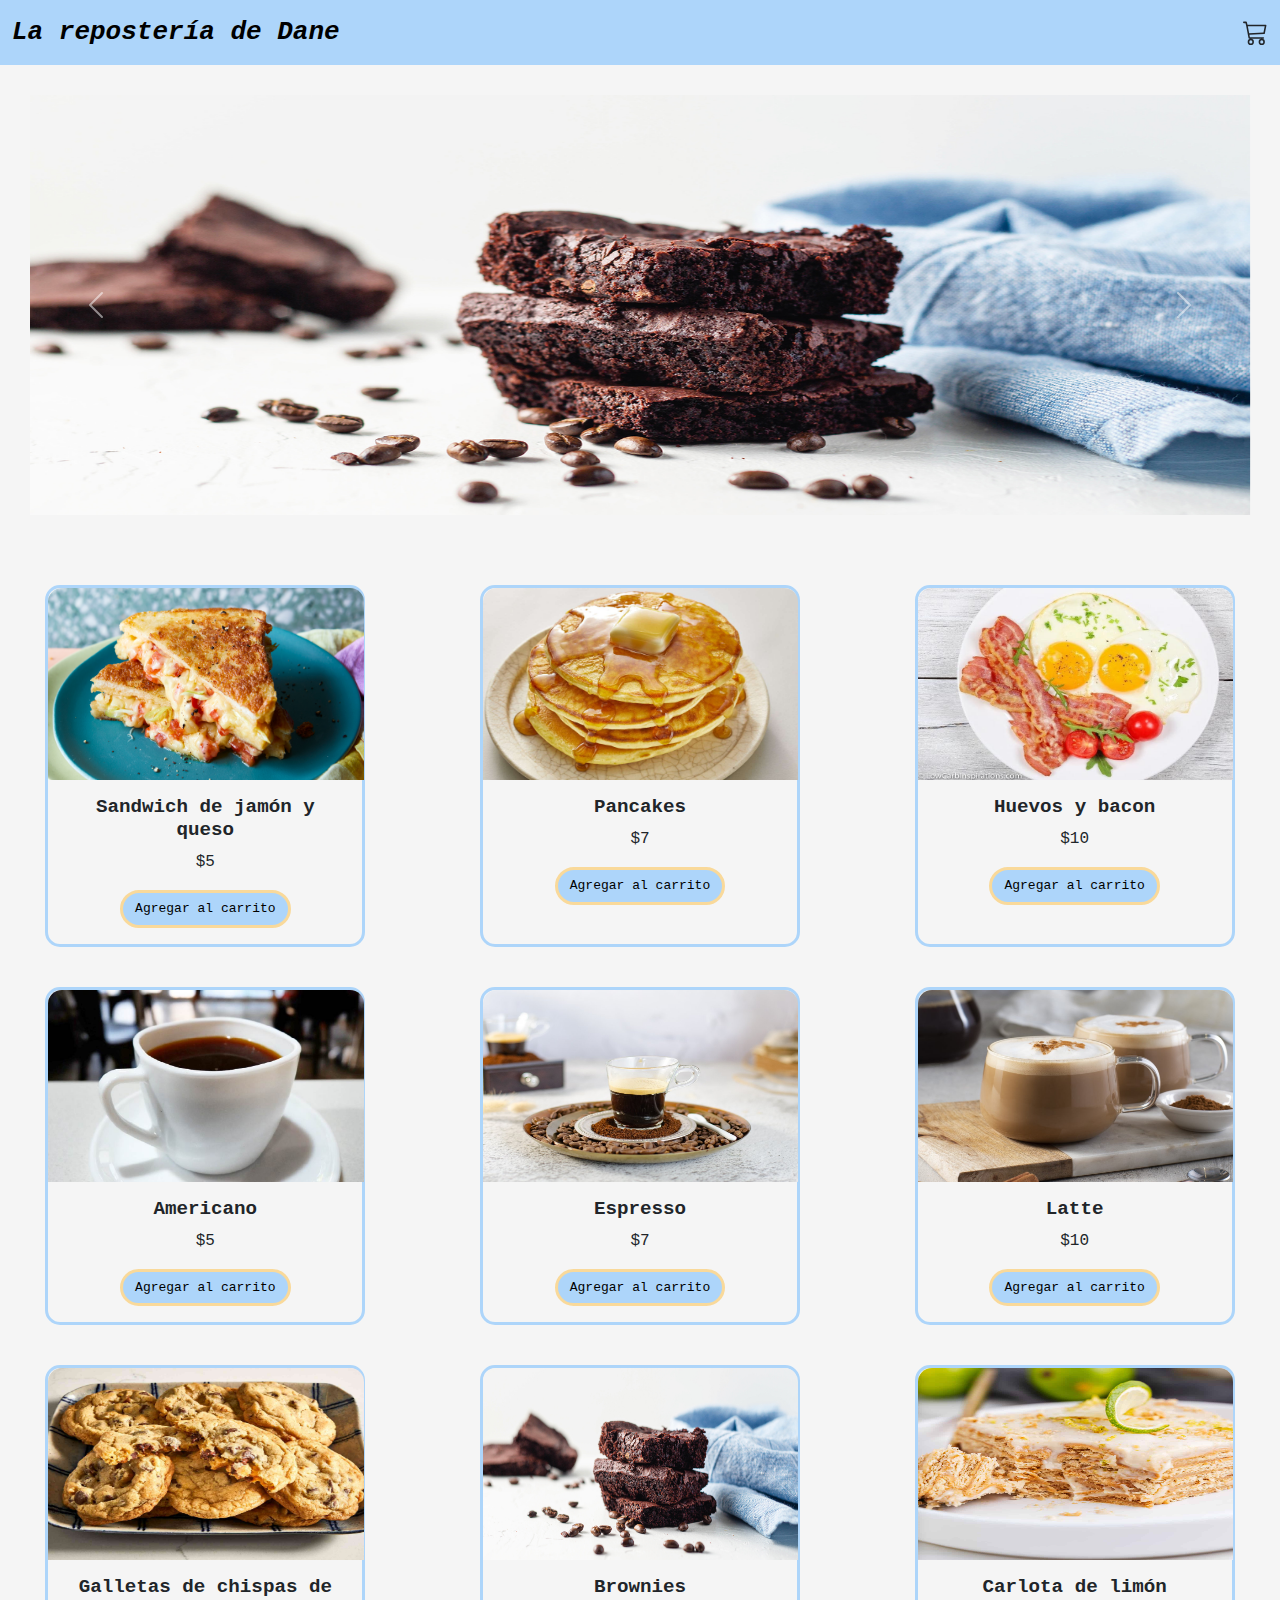
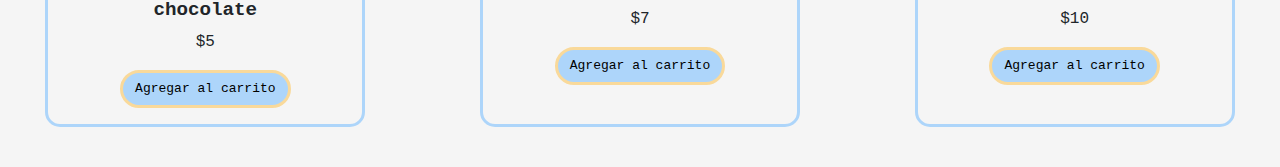
<file: index.html>
<!DOCTYPE html>
<html lang="en">
  <head>
    <meta charset="UTF-8" />
    <meta name="viewport" content="width=device-width, initial-scale=1.0" />
    <title>La repostería de Dane</title>
    <link rel="stylesheet" href="./style/bootstrap.css" />
    <link rel="stylesheet" href="./style/style.css" />
    <script src="./js/bootstrap.js"></script>
  </head>
  <body>
    <!--Navbar-->

    <nav class="navbar">
      <div class="container-fluid">
        <a class="navbar-brand" href="./index.html">La repostería de Dane</a>
        <svg
          xmlns="http://www.w3.org/2000/svg"
          width="25"
          height="25"
          fill="currentColor"
          id="carrito-icon"
          onclick="mostrarProductos()"
          class="bi bi-cart3"
          viewBox="0 0 16 16"
          data-bs-toggle="modal"
          data-bs-target="#carrito"
        >
          <path
            d="M0 1.5A.5.5 0 0 1 .5 1H2a.5.5 0 0 1 .485.379L2.89 3H14.5a.5.5 0 0 1 .49.598l-1 5a.5.5 0 0 1-.465.401l-9.397.472L4.415 11H13a.5.5 0 0 1 0 1H4a.5.5 0 0 1-.491-.408L2.01 3.607 1.61 2H.5a.5.5 0 0 1-.5-.5zM3.102 4l.84 4.479 9.144-.459L13.89 4H3.102zM5 12a2 2 0 1 0 0 4 2 2 0 0 0 0-4zm7 0a2 2 0 1 0 0 4 2 2 0 0 0 0-4zm-7 1a1 1 0 1 1 0 2 1 1 0 0 1 0-2zm7 0a1 1 0 1 1 0 2 1 1 0 0 1 0-2z"
          />
        </svg>
      </div>
    </nav>

    <!--Carrusel-->

    <div
      id="carouselExampleFade"
      class="carousel slide carousel-fade"
      data-bs-ride="carousel"
    >
      <div class="carousel-inner">
        <div class="carousel-item active">
          <img src="./img/brownies.jpg" class="d-block w-100" alt="Brownies" />
        </div>
        <div class="carousel-item">
          <img src="./img/breads.jpg" class="d-block w-100" alt="Panadería" />
        </div>
        <div class="carousel-item">
          <img src="./img/coffee.jpg" class="d-block w-100" alt="Café" />
        </div>
      </div>
      <button
        class="carousel-control-prev"
        type="button"
        data-bs-target="#carouselExampleFade"
        data-bs-slide="prev"
      >
        <span class="carousel-control-prev-icon" aria-hidden="true"></span>
        <span class="visually-hidden">Previous</span>
      </button>
      <button
        class="carousel-control-next"
        type="button"
        data-bs-target="#carouselExampleFade"
        data-bs-slide="next"
      >
        <span class="carousel-control-next-icon" aria-hidden="true"></span>
        <span class="visually-hidden">Next</span>
      </button>
    </div>

    <!--Productos-->

    <div class="row row-cols-1 row-cols-md-3 g-4">
      <div class="col text-center">
        <div class="card h-100">
          <img src="./img/sandwich.jpg" class="card-img-top" alt="Sandwich" />
          <div class="card-body">
            <h2 class="card-title">Sandwich de jamón y queso</h2>
            <p class="card-text">$5</p>
            <button
              class="btn btn-primary"
              data-name="Sandwich de jamón y queso"
              data-price="5"
            >
              Agregar al carrito
            </button>
          </div>
        </div>
      </div>
      <div class="col text-center">
        <div class="card h-100">
          <img src="./img/pancakes.jpg" class="card-img-top" alt="Pancakes" />
          <div class="card-body">
            <h2 class="card-title">Pancakes</h2>
            <p class="card-text">$7</p>
            <button class="btn btn-primary" data-name="Pancakes" data-price="7">
              Agregar al carrito
            </button>
          </div>
        </div>
      </div>
      <div class="col text-center">
        <div class="card h-100">
          <img
            src="./img/baconeggs.jpg"
            class="card-img-top"
            alt="Huevos y bacon"
          />
          <div class="card-body">
            <h2 class="card-title">Huevos y bacon</h2>
            <p class="card-text">$10</p>
            <button
              class="btn btn-primary"
              data-name="Huevos y bacon"
              data-price="10"
            >
              Agregar al carrito
            </button>
          </div>
        </div>
      </div>
    </div>
    <div class="row row-cols-1 row-cols-md-3 g-4">
      <div class="col text-center">
        <div class="card h-100">
          <img src="./img/americano.jpg" class="card-img-top" alt="Americano" />
          <div class="card-body">
            <h2 class="card-title">Americano</h2>
            <p class="card-text">$5</p>
            <button
              class="btn btn-primary"
              data-name="Americano"
              data-price="5"
            >
              Agregar al carrito
            </button>
          </div>
        </div>
      </div>
      <div class="col text-center">
        <div class="card h-100">
          <img src="./img/espresso.jpg" class="card-img-top" alt="Espresso" />
          <div class="card-body">
            <h2 class="card-title">Espresso</h2>
            <p class="card-text">$7</p>
            <button class="btn btn-primary" data-name="Espresso" data-price="7">
              Agregar al carrito
            </button>
          </div>
        </div>
      </div>
      <div class="col text-center">
        <div class="card h-100">
          <img src="./img/latte.jpg" class="card-img-top" alt="Latte" />
          <div class="card-body">
            <h2 class="card-title">Latte</h2>
            <p class="card-text">$10</p>
            <button class="btn btn-primary" data-name="Latte" data-price="10">
              Agregar al carrito
            </button>
          </div>
        </div>
      </div>
    </div>
    <div class="row row-cols-1 row-cols-md-3 g-4 last-row">
      <div class="col text-center">
        <div class="card h-100">
          <img src="./img/cookies2.jpg" class="card-img-top" alt="Cookies" />
          <div class="card-body">
            <h2 class="card-title">Galletas de chispas de chocolate</h2>
            <p class="card-text">$5</p>
            <button
              class="btn btn-primary"
              data-name="Galleta de chispas de chocolate"
              data-price="5"
            >
              Agregar al carrito
            </button>
          </div>
        </div>
      </div>
      <div class="col text-center">
        <div class="card h-100">
          <img src="./img/brownies.jpg" class="card-img-top" alt="Brownies" />
          <div class="card-body">
            <h2 class="card-title">Brownies</h2>
            <p class="card-text">$7</p>
            <button class="btn btn-primary" data-name="Brownie" data-price="7">
              Agregar al carrito
            </button>
          </div>
        </div>
      </div>
      <div class="col text-center">
        <div class="card h-100">
          <img
            src="./img/carlota.jpg"
            class="card-img-top"
            alt="Carlota de limón"
          />
          <div class="card-body">
            <h2 class="card-title">Carlota de limón</h2>
            <p class="card-text">$10</p>
            <button
              class="btn btn-primary"
              data-name="Carlota de limón"
              data-price="10"
            >
              Agregar al carrito
            </button>
          </div>
        </div>
      </div>
    </div>

    <!--Carrito de compras-->

    <div class="modal" tabindex="-1" id="carrito">
      <div class="modal-dialog modal-dialog-centered">
        <div class="modal-content">
          <div class="modal-header">
            <h3 class="modal-title" id="modalVerticallyCenteredLabel">
              Carrito de compras
            </h3>
            <button
              type="button"
              class="btn-close"
              data-bs-dismiss="modal"
              aria-label="Close"
            ></button>
          </div>
          <div class="modal-body">
            <ul class="productos"></ul>
          </div>
          <p class="total-final"></p>
          <div class="modal-footer">
            <button type="button" class="btn-primary ir-a-pagar">
              <a href="./pages/pagar.html">Ir a pagar</a>
            </button>
          </div>
        </div>
      </div>
    </div>

    <script src="./js/script.js"></script>
  </body>
</html>
</file>
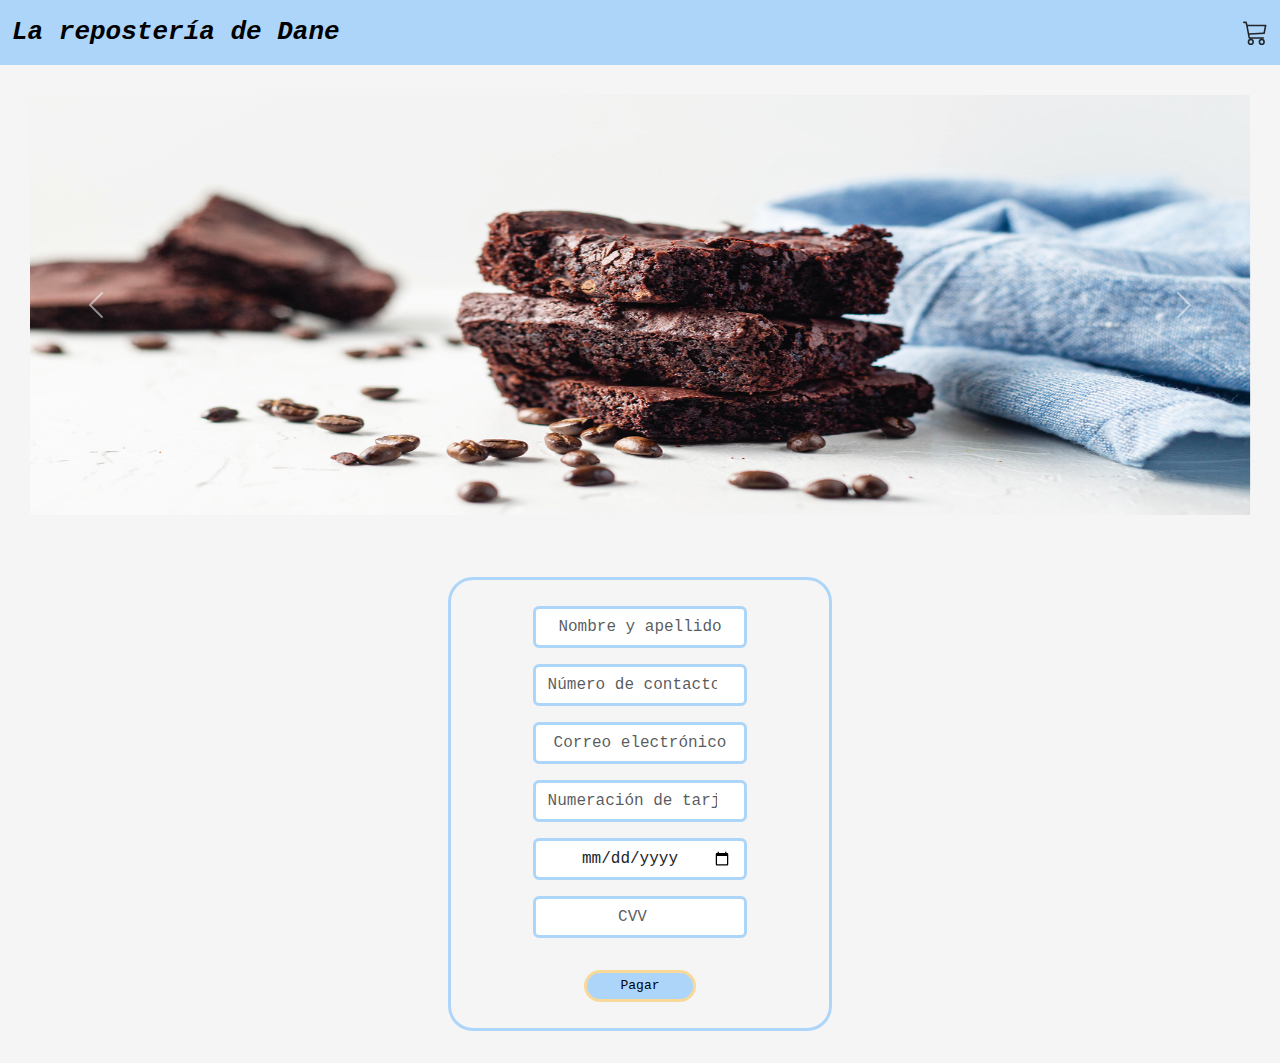
<file: pages/pagar.html>
<!DOCTYPE html>
<html lang="en">
  <head>
    <meta charset="UTF-8" />
    <meta name="viewport" content="width=device-width, initial-scale=1.0" />
    <title>La repostería de Dane</title>
    <link rel="stylesheet" href="../style/bootstrap.css" />
    <link rel="stylesheet" href="../style/style.css" />
    <script src="../js/bootstrap.js"></script>
  </head>
  <body>
    <!--Navbar-->

    <nav class="navbar">
      <div class="container-fluid">
        <a class="navbar-brand" href="../index.html">La repostería de Dane</a>
        <svg
          xmlns="http://www.w3.org/2000/svg"
          width="25"
          height="25"
          fill="currentColor"
          class="bi bi-cart3"
          onclick="mostrarProductos()"
          viewBox="0 0 16 16"
          data-bs-toggle="modal"
          data-bs-target="#carrito"
        >
          <path
            d="M0 1.5A.5.5 0 0 1 .5 1H2a.5.5 0 0 1 .485.379L2.89 3H14.5a.5.5 0 0 1 .49.598l-1 5a.5.5 0 0 1-.465.401l-9.397.472L4.415 11H13a.5.5 0 0 1 0 1H4a.5.5 0 0 1-.491-.408L2.01 3.607 1.61 2H.5a.5.5 0 0 1-.5-.5zM3.102 4l.84 4.479 9.144-.459L13.89 4H3.102zM5 12a2 2 0 1 0 0 4 2 2 0 0 0 0-4zm7 0a2 2 0 1 0 0 4 2 2 0 0 0 0-4zm-7 1a1 1 0 1 1 0 2 1 1 0 0 1 0-2zm7 0a1 1 0 1 1 0 2 1 1 0 0 1 0-2z"
          />
        </svg>
      </div>
    </nav>

    <!--Carrusel-->

    <div
      id="carouselExampleFade"
      class="carousel slide carousel-fade"
      data-bs-ride="carousel"
    >
      <div class="carousel-inner">
        <div class="carousel-item active">
          <img src="../img/brownies.jpg" class="d-block w-100" alt="Brownies" />
        </div>
        <div class="carousel-item">
          <img src="../img/breads.jpg" class="d-block w-100" alt="Panadería" />
        </div>
        <div class="carousel-item">
          <img src="../img/coffee.jpg" class="d-block w-100" alt="Café" />
        </div>
      </div>
      <button
        class="carousel-control-prev"
        type="button"
        data-bs-target="#carouselExampleFade"
        data-bs-slide="prev"
      >
        <span class="carousel-control-prev-icon" aria-hidden="true"></span>
        <span class="visually-hidden">Previous</span>
      </button>
      <button
        class="carousel-control-next"
        type="button"
        data-bs-target="#carouselExampleFade"
        data-bs-slide="next"
      >
        <span class="carousel-control-next-icon" aria-hidden="true"></span>
        <span class="visually-hidden">Next</span>
      </button>
    </div>

    <!--Carrito de compras-->

    <div class="modal" tabindex="-1" id="carrito">
      <div class="modal-dialog modal-dialog-centered">
        <div class="modal-content">
          <div class="modal-header">
            <h3 class="modal-title" id="modalVerticallyCenteredLabel">
              Carrito de compras
            </h3>
            <button
              type="button"
              class="btn-close"
              data-bs-dismiss="modal"
              aria-label="Close"
            ></button>
          </div>
          <div class="modal-body">
            <ul class="productos"></ul>
          </div>
          <p class="total-final"></p>
          <div class="modal-footer">
            <button type="button" class="btn-primary ir-a-pagar">
              <a href="../pages/pagar.html">Ir a pagar</a>
            </button>
          </div>
        </div>
      </div>
    </div>

    <!--Main-->

    <div class="container">
      <form class="form">
        <input
          type="text"
          class="form-control"
          placeholder="Nombre y apellido"
        />
        <input
          type="number"
          class="form-control"
          placeholder="Número de contacto"
        />
        <input
          type="email"
          class="form-control"
          placeholder="Correo electrónico"
        />
        <input
          type="number"
          class="form-control"
          placeholder="Numeración de tarjeta"
        />
        <input
          type="date"
          class="form-control"
          placeholder="Fecha de vencimiento"
        />
        <input type="number" class="form-control" placeholder="CVV" />

        <button type="button" class="btn-primary pagar">Pagar</button>
      </form>
    </div>

    <script src="../js/script.js"></script>
  </body>
</html>
</file>
<file: style/style.css>
* {
  margin: 0;
  padding: 0;
}

body {
  background: whitesmoke;
}

.navbar {
  background: #add5fa;
}

.navbar a {
  font-family: monospace;
  font-size: xx-large;
  font-style: italic;
  font-weight: bold;
}

.carousel img {
  height: 30rem;
  padding: 30px;
}

.row {
  margin-top: 1rem;
}

.last-row {
  margin-bottom: 2.5rem;
}

.card {
  width: 20rem;
  border-radius: 15px;
  border: solid 3px #add5fa;
  margin: auto;
  background: whitesmoke;
}

.card img {
  display: block;
  margin: auto;
  width: 19.7rem;
  height: 12rem;
  border-top-right-radius: 14px;
  border-top-left-radius: 14px;
}

.card h2 {
  font-family: monospace;
  font-size: larger;
  font-weight: bold;
}

.card p {
  font-family: monospace;
  font-size: large;
}

.card .btn {
  font-family: monospace;
  font-size: medium;
  border-radius: 25px;
  border: solid 3px #f9d99a;
  background: #add5fa;
  color: black;
}

.card .btn:hover {
  background: #f9d99a;
  border: solid 3px #add5fa;
}

.modal-content {
  background: whitesmoke;
}

.modal-content h3 {
  font-family: monospace;
  font-size: larger;
  font-weight: bold;
  font-style: italic;
}

.modal-body {
  background: whitesmoke;
}

.modal-body ul {
  list-style: none;
  font-family: monospace;
  font-size: large;
  text-align: left;
}

.productos span {
  display: flex;
  align-items: center;
  justify-content: center;
  margin-left: auto;
  width: 1.5rem;
  height: 1.5rem;
  font-size: 12px;
  font-family: monospace;
  font-weight: bold;
  text-align: center;
  color: black;
  background: #add5fa;
  border: solid 3px #f9d99a;
  border-radius: 100%;
}

.productos span:hover {
  background: #f9d99a;
  border: solid 3px #add5fa;
}

.total-final {
  font-family: monospace;
  font-size: large;
  font-weight: bold;
  padding-left: 3rem;
  padding-top: 1rem;
}

.modal-footer .ir-a-pagar {
  font-family: monospace;
  font-size: medium;
  text-decoration: none;
  border-radius: 25px;
  border: solid 3px #f9d99a;
  background: #add5fa;
  color: black;
  width: 8rem;
  height: 2rem;
}

.modal-footer .ir-a-pagar:hover {
  background: #f9d99a;
  border: solid 3px #add5fa;
}

.modal-footer .ir-a-pagar a {
  text-decoration: none;
  color: black;
}

/*Ir a pagar*/

.container {
  width: 30%;
  background: whitesmoke;
  padding: 10px;
  border: solid 3px #add5fa;
  border-radius: 25px;
  margin-top: 2rem;
  margin-bottom: 2rem;
}

.container input {
  width: 60%;
  margin: auto;
  margin-top: 1rem;
  margin-bottom: 1rem;
  border: solid 3px #add5fa;
  font-family: monospace;
  font-size: large;
  text-align: center;
}

.container .pagar {
  font-family: monospace;
  font-size: medium;
  text-decoration: none;
  border-radius: 25px;
  border: solid 3px #f9d99a;
  background: #add5fa;
  color: black;
  width: 7rem;
  height: 2rem;
  display: block;
  margin: auto;
  margin-top: 2rem;
  margin-bottom: 1rem;
}

.container .pagar:hover {
  background: #f9d99a;
  border: solid 3px #add5fa;
}

#carrito-producto {
  display: flex;
  align-items: center;
  justify-content: center;
  margin-top: 1rem;
}

#cantidades {
  width: 3rem;
}
</file>
